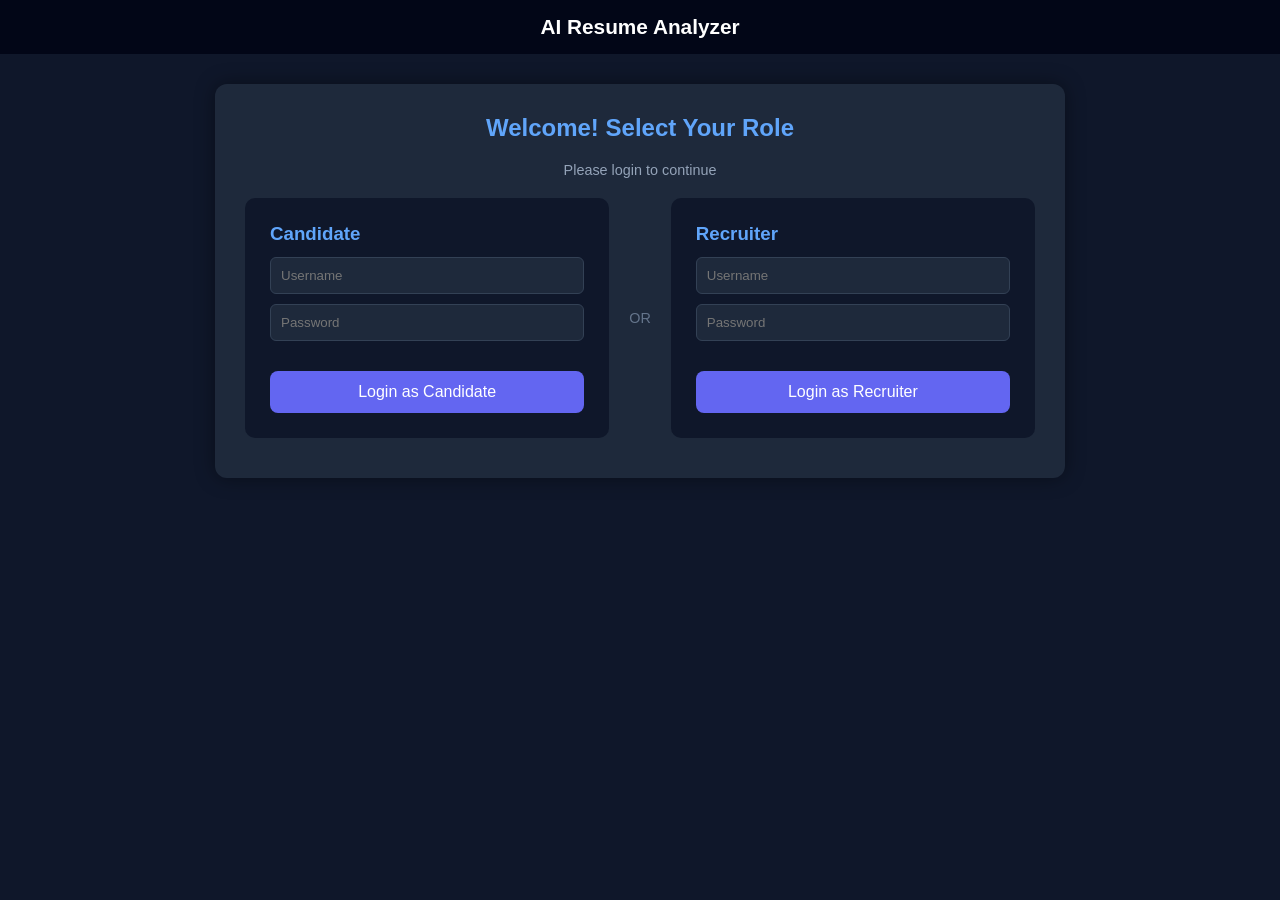
<file: frontend/index.html>
<!DOCTYPE html>
<html lang="en">
<head>
    <meta charset="UTF-8">
    <title>Candidate Panel - Resume Analyzer</title>
    <link rel="stylesheet" href="style.css">
</head>
<body>

<header>
    <h1>AI Resume Analyzer</h1>
    <div class="header-right">
        <span>Candidate</span>
        <a href="history.html" class="nav-btn"> My Progress</a>
        <button class="logout-btn" onclick="logout()">Logout</button>
    </div>
</header>

<div class="container">
    <div class="card">
        <h2>Candidate Panel</h2>

        <label>Paste Job Description:</label>
        <textarea id="jd_input" placeholder="Paste job description here..." required></textarea>

        <label>Upload Resume (PDF):</label>
        <input type="file" id="resumeInput" accept=".pdf">

        <button id="analyzeBtn"> Analyze Resume</button>

        <div id="result" class="result-box"></div>
    </div>
</div>

<script src="script.js"></script>
<script>
    if (sessionStorage.getItem("role") !== "candidate") {
        window.location.href = "login.html";
    }
    function logout() {
        sessionStorage.clear();
        window.location.href = "login.html";
    }
</script>

</body>
</html>
</file>
<file: frontend/style.css>
* { box-sizing: border-box; margin: 0; padding: 0; }

body {
    font-family: Arial, sans-serif;
    background: #0f172a;
    color: white;
    min-height: 100vh;
} 

header {
    background: #020617;
    padding: 15px 30px;
    display: flex;
    justify-content: space-between;
    align-items: center;
}

header h1 { font-size: 1.3em; }

.header-right {
    display: flex;
    align-items: center;
    gap: 12px;
}

.nav-btn {
    padding: 6px 14px;
    background: #1d4ed8;
    border: none;
    border-radius: 6px;
    color: white;
    cursor: pointer;
    text-decoration: none;
    font-size: 0.9em;
}

.nav-btn:hover { background: #1e40af; }

.logout-btn {
    padding: 6px 14px;
    background: #ef4444;
    border: none;
    border-radius: 6px;
    color: white;
    cursor: pointer;
    width: auto;
    margin: 0;
    font-size: 0.9em;
}

/* CONTAINER */
.container {
    display: flex;
    flex-direction: column;
    align-items: center;
    padding: 30px 15px;
    width: 100%;
}

/* CARD */
.card {
    background: #1e293b;
    padding: 30px;
    width: 100%;
    max-width: 600px;
    border-radius: 12px;
    box-shadow: 0 0 20px rgba(0,0,0,0.4);
}

h2 { margin-bottom: 20px; color: #60a5fa; text-align: center; }

label {
    display: block;
    margin-top: 15px;
    margin-bottom: 5px;
    color: #94a3b8;
    font-size: 0.9em;
}

input[type="file"], textarea {
    width: 100%;
    padding: 10px;
    border-radius: 6px;
    border: 1px solid #334155;
    background: #0f172a;
    color: white;
    font-size: 0.95em;
}

textarea { height: 100px; resize: vertical; }

button {
    margin-top: 20px;
    width: 100%;
    padding: 12px;
    background: #6366f1;
    border: none;
    color: white;
    font-size: 1em;
    border-radius: 8px;
    cursor: pointer;
}

button:hover { background: #4f46e5; }

/* LOGIN */
.login-card { max-width: 850px !important; }
.subtitle { text-align: center; color: #94a3b8; margin-bottom: 20px; font-size: 0.9em; }

.login-row {
    display: flex;
    gap: 0;
    align-items: stretch;
}

.login-box {
    flex: 1;
    background: #0f172a;
    padding: 25px;
    border-radius: 10px;
}

.login-box h3 { margin-bottom: 12px; color: #60a5fa; }

.login-box input {
    width: 100%;
    padding: 10px;
    margin-bottom: 10px;
    border-radius: 6px;
    border: 1px solid #334155;
    background: #1e293b;
    color: white;
    display: block;
}

.vertical-divider {
    display: flex;
    align-items: center;
    justify-content: center;
    padding: 0 20px;
    color: #64748b;
    font-size: 0.9em;
    flex-shrink: 0;
}

.divider { text-align: center; color: #64748b; margin: 10px 0; font-size: 0.9em; }
.error-msg { color: #ef4444; text-align: center; margin-top: 10px; font-size: 0.9em; }

/* RESULT */
.result-box {
    display: none;
    margin-top: 25px;
    padding: 20px;
    background: #0f172a;
    border-radius: 10px;
    border: 1px solid #334155;
}

.score-box { display: flex; gap: 15px; margin: 15px 0; }

.score-item {
    flex: 1;
    background: #1e293b;
    padding: 15px;
    border-radius: 8px;
    text-align: center;
}

.score-label { display: block; font-size: 0.85em; color: #94a3b8; margin-bottom: 5px; }
.score-value { font-size: 1.8em; font-weight: bold; }

.section { margin-top: 20px; }
.section h4 { margin-bottom: 10px; color: #e2e8f0; }
.section p { color: #94a3b8; line-height: 1.6; }
.section ul { padding-left: 20px; }
.section ul li { color: #94a3b8; margin-bottom: 6px; line-height: 1.5; }

.skills-container { display: flex; flex-wrap: wrap; gap: 8px; }
.skill-tag { padding: 4px 12px; border-radius: 20px; font-size: 0.85em; }
.skill-tag.match { background: #166534; color: #86efac; }
.skill-tag.missing { background: #7f1d1d; color: #fca5a5; }
.none-text { color: #64748b; font-size: 0.9em; }

/* LLM BADGE */
.llm-badge {
    display: inline-block;
    padding: 3px 10px;
    border-radius: 20px;
    font-size: 0.78em;
    background: #1d4ed8;
    color: #bfdbfe;
}

.llm-badge.nlp-only { background: #374151; color: #9ca3af; }

/* RECRUITER CARDS */
.candidate-card {
    display: flex;
    gap: 15px;
    background: #1e293b;
    padding: 15px;
    border-radius: 8px;
    margin-bottom: 10px;
    align-items: center;
}

.candidate-rank { font-size: 1.5em; font-weight: bold; color: #60a5fa; min-width: 40px; }

.candidate-info {
    display: flex;
    flex-direction: column;
    gap: 4px;
    font-size: 0.9em;
    color: #94a3b8;
}

.candidate-info b { color: white; font-size: 1em; }

/* HISTORY PAGE */
.history-header {
    text-align: center;
    margin-bottom: 25px;
    width: 100%;
}

.history-header h2 { color: #60a5fa; font-size: 1.6em; margin-bottom: 6px; }

.stats-row {
    display: flex;
    gap: 15px;
    margin-bottom: 25px;
    flex-wrap: wrap;
    width: 100%;
    max-width: 900px;
    justify-content: center;
}

.stat-card {
    flex: 1;
    min-width: 130px;
    background: #1e293b;
    padding: 18px;
    border-radius: 10px;
    text-align: center;
    border: 1px solid #334155;
}

.stat-val { display: block; font-size: 2em; font-weight: bold; color: white; }
.stat-label { display: block; font-size: 0.8em; color: #94a3b8; margin-top: 4px; }

/* AI SECTION */
.ai-section {
    width: 100%;
    max-width: 900px;
    margin-bottom: 20px;
    flex-direction: column;
    align-items: center;
}

.ai-btn {
    background: #7c3aed;
    width: 100%;
    margin-top: 0;
}

.ai-btn:hover { background: #6d28d9; }

/* HISTORY LIST */
.history-list {
    width: 100%;
    max-width: 900px;
    display: flex;
    flex-direction: column;
    align-items: center;
}

.history-card {
    background: #1e293b;
    border-radius: 12px;
    padding: 20px;
    margin-bottom: 20px;
    border: 1px solid #334155;
    width: 100%;
}

.history-card-header {
    display: flex;
    justify-content: space-between;
    align-items: flex-start;
    flex-wrap: wrap;
    gap: 10px;
    margin-bottom: 5px;
}

.history-index { font-size: 1.1em; font-weight: bold; color: #60a5fa; margin-right: 10px; }
.history-filename { color: #e2e8f0; margin-right: 10px; font-size: 0.95em; }
.history-date { color: #64748b; font-size: 0.85em; }

.delete-btn {
    padding: 5px 12px;
    background: #7f1d1d;
    border: none;
    border-radius: 6px;
    color: #fca5a5;
    cursor: pointer;
    font-size: 0.85em;
    width: auto;
    margin: 0;
}

.delete-btn:hover { background: #991b1b; }

.jd-preview {
    color: #64748b;
    font-size: 0.85em;
    font-style: italic;
    line-height: 1.5;
}

/* AI PROGRESS */
.ai-progress-box {
    margin-top: 15px;
    padding: 20px;
    background: #0f172a;
    border-radius: 10px;
    border: 1px solid #4c1d95;
    width: 100%;
}

.progress-section {
    padding: 12px 15px;
    margin-bottom: 12px;
    background: #1e293b;
    border-radius: 8px;
}

.progress-section h4 { margin-bottom: 8px; font-size: 1em; }
.progress-section ul { padding-left: 20px; }
.progress-section ul li { color: #94a3b8; margin-bottom: 5px; line-height: 1.5; }

/* SCORE COLORS */
.good { color: #22c55e; }
.mid { color: #facc15; }
.bad { color: #ef4444; }
</file>
